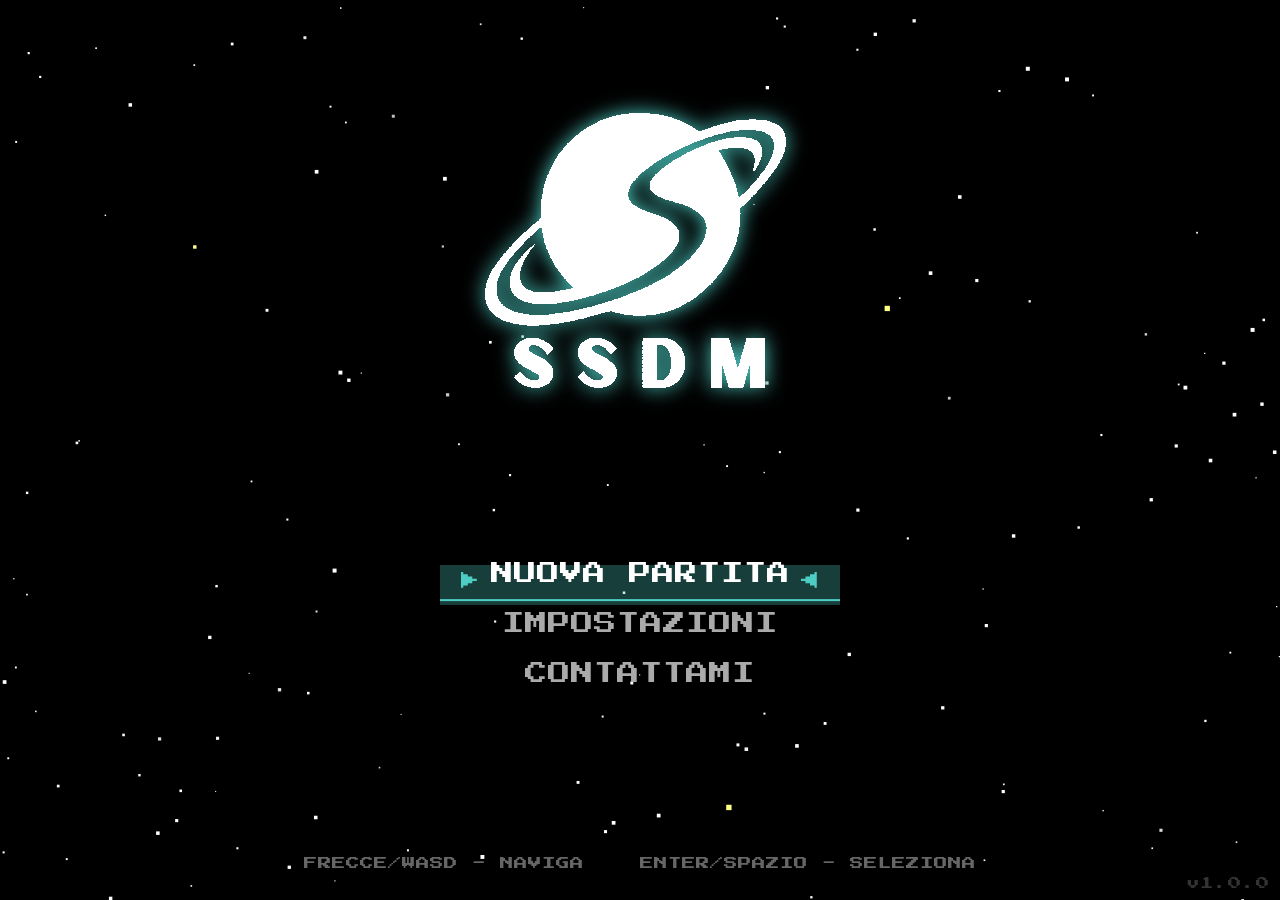
<file: index.html>
<!DOCTYPE html>
<html lang="it">
<head>
    <meta charset="UTF-8">
    <meta name="viewport" content="width=device-width, initial-scale=1.0, user-scalable=no, orientation=landscape">
    <meta name="mobile-web-app-capable" content="yes">
    <meta name="apple-mobile-web-app-capable" content="yes">
    <meta name="apple-mobile-web-app-status-bar-style" content="black-translucent">
    <title>SilverStudio Portfolio Game</title>
    <link rel="stylesheet" href="assets/css/main.css">
    <link rel="stylesheet" href="assets/css/ui.css">
    <link rel="stylesheet" href="assets/css/mobile.css">
</head>
<body>
    <div id="gameContainer">
        <canvas id="gameCanvas"></canvas>
        
        <!-- UI del gioco -->
        <div id="ui">
            <div id="dialogBox" class="hidden">
                <div class="dialog-content"></div>
                <div class="dialog-arrow">▼</div>
            </div>
            
            <div id="menu" class="hidden">
                <div class="menu-title">MENU</div>
                <div class="menu-item" data-page="projects">Progetti</div>
                <div class="menu-item" data-page="skills">Skills</div>
                <div class="menu-item" data-page="contact">Contatti</div>
                <div class="menu-item" data-page="about">About</div>
            </div>
            
            <div id="minimap">
                <canvas id="minimapCanvas" width="120" height="90"></canvas>
            </div>
        </div>

        <!-- Controlli touch per mobile -->
        <div id="mobileControls">
            <!-- Joystick virtuale -->
            <div id="virtualJoystick">
                <div id="joystickBase"></div>
                <div id="joystickKnob"></div>
            </div>
            
            <!-- Pulsanti azione -->
            <div id="actionButtons">
                <button id="interactButton" class="action-btn">
                    <span>SPAZIO</span>
                </button>
                <button id="menuButton" class="action-btn">
                    <span>MENU</span>
                </button>
            </div>
        </div>

        <!-- Overlay rotazione schermo -->
        <div id="rotateOverlay">
            <div id="rotateMessage">
                <div id="rotateIcon">📱</div>
                <h2>Ruota il dispositivo</h2>
                <p>Questo sito funziona meglio in modalità orizzontale</p>
            </div>
        </div>
    </div>

    <!-- Script del gioco -->
    <script src="assets/js/config.js"></script>
    <script src="assets/js/utils.js"></script>
    <script src="assets/js/spriteManager.js"></script>
    <script src="assets/js/input.js"></script>
    <script src="assets/js/camera.js"></script>
    <script src="assets/js/player.js"></script>
    <script src="assets/js/map.js"></script>
    <script src="assets/js/buildings.js"></script>
    <script src="assets/js/interiors.js"></script>
    <script src="assets/js/ui.js"></script>
    <script src="assets/js/mainMenu.js"></script>
    <script src="assets/js/intro.js"></script>
    <script src="assets/js/game.js"></script>
    <script src="assets/js/mobileControls.js"></script>
    <script src="assets/js/main.js"></script>
</body>
</html>
</file>
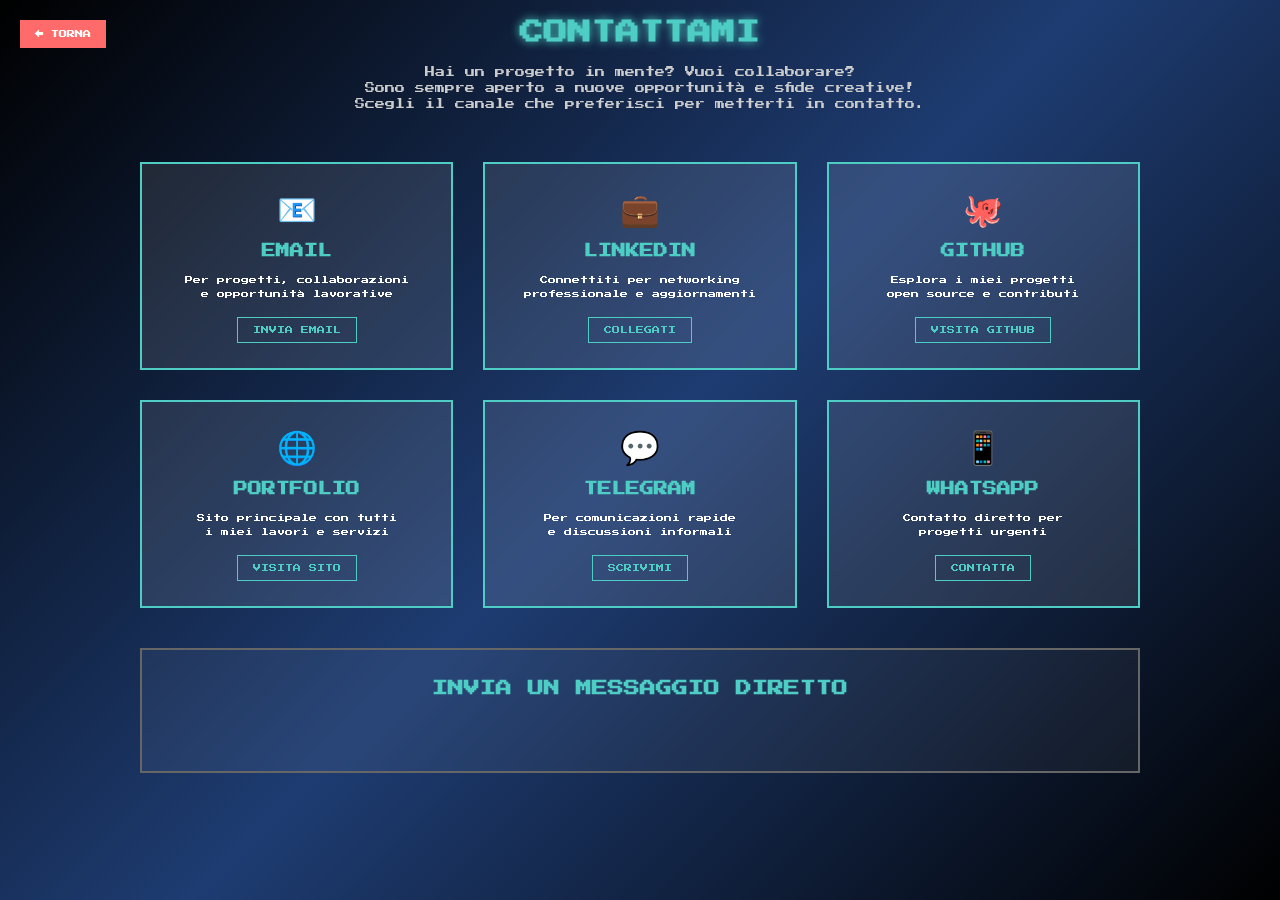
<file: pages/contact.html>
<!DOCTYPE html>
<html lang="it">
<head>
    <meta charset="UTF-8">
    <meta name="viewport" content="width=device-width, initial-scale=1.0">
    <title>Contattami - SilverStudio</title>
    <link href="https://fonts.googleapis.com/css2?family=Press+Start+2P&display=swap" rel="stylesheet">
    <style>
        * {
            margin: 0;
            padding: 0;
            box-sizing: border-box;
        }
        
        body {
            background: linear-gradient(135deg, #000 0%, #1e3c72 50%, #000 100%);
            font-family: 'Press Start 2P', monospace;
            color: #fff;
            padding: 20px;
            min-height: 100vh;
            position: relative;
            overflow-x: hidden;
        }
        
        /* Stelle animate di sfondo */
        .stars {
            position: fixed;
            top: 0;
            left: 0;
            width: 100%;
            height: 100%;
            pointer-events: none;
            z-index: 1;
        }
        
        .star {
            position: absolute;
            background: #fff;
            border-radius: 50%;
            animation: twinkle 2s infinite ease-in-out;
        }
        
        @keyframes twinkle {
            0%, 100% { opacity: 0.3; transform: scale(1); }
            50% { opacity: 1; transform: scale(1.2); }
        }
        
        .container {
            max-width: 1000px;
            margin: 0 auto;
            position: relative;
            z-index: 2;
        }
        
        .header {
            text-align: center;
            margin-bottom: 50px;
        }
        
        .header h1 {
            font-size: 24px;
            margin-bottom: 20px;
            color: #4ecdc4;
            text-shadow: 0 0 10px #4ecdc4;
        }
        
        .header p {
            font-size: 10px;
            color: #ccc;
            line-height: 1.6;
        }
        
        .contact-grid {
            display: grid;
            grid-template-columns: repeat(auto-fit, minmax(280px, 1fr));
            gap: 30px;
            margin-bottom: 40px;
        }
        
        .contact-card {
            background: rgba(255, 255, 255, 0.1);
            border: 2px solid #4ecdc4;
            padding: 25px;
            text-align: center;
            transition: all 0.3s ease;
            backdrop-filter: blur(10px);
        }
        
        .contact-card:hover {
            transform: translateY(-5px);
            box-shadow: 0 10px 30px rgba(78, 205, 196, 0.3);
            border-color: #fff;
        }
        
        .contact-icon {
            font-size: 32px;
            margin-bottom: 15px;
            display: block;
        }
        
        .contact-title {
            font-size: 14px;
            color: #4ecdc4;
            margin-bottom: 15px;
        }
        
        .contact-info {
            font-size: 8px;
            line-height: 1.8;
            margin-bottom: 15px;
        }
        
        .contact-link {
            background: transparent;
            border: 1px solid #4ecdc4;
            color: #4ecdc4;
            padding: 8px 15px;
            font-size: 8px;
            font-family: inherit;
            cursor: pointer;
            transition: all 0.3s ease;
            text-decoration: none;
            display: inline-block;
        }
        
        .contact-link:hover {
            background: #4ecdc4;
            color: #000;
            transform: scale(1.05);
        }
        
        .form-section {
            background: rgba(255, 255, 255, 0.05);
            border: 2px solid #666;
            padding: 30px;
            margin-top: 40px;
            backdrop-filter: blur(10px);
        }
        
        .form-title {
            text-align: center;
            font-size: 16px;
            margin-bottom: 25px;
            color: #4ecdc4;
        }
        
        .form-grid {
            display: grid;
            grid-template-columns: 1fr 1fr;
            gap: 20px;
            margin-bottom: 20px;
        }
        
        .form-group {
            display: flex;
            flex-direction: column;
        }
        
        .form-group.full-width {
            grid-column: 1 / -1;
        }
        
        .form-group label {
            font-size: 8px;
            margin-bottom: 8px;
            color: #ccc;
        }
        
        .form-group input,
        .form-group textarea {
            background: rgba(0, 0, 0, 0.5);
            border: 1px solid #666;
            color: #fff;
            padding: 10px;
            font-family: 'Courier New', monospace;
            font-size: 10px;
            transition: border-color 0.3s ease;
        }
        
        .form-group input:focus,
        .form-group textarea:focus {
            outline: none;
            border-color: #4ecdc4;
            box-shadow: 0 0 10px rgba(78, 205, 196, 0.3);
        }
        
        .form-group textarea {
            resize: vertical;
            min-height: 100px;
        }
        
        .submit-btn {
            background: #4ecdc4;
            border: none;
            color: #000;
            padding: 15px 30px;
            font-family: inherit;
            font-size: 10px;
            cursor: pointer;
            transition: all 0.3s ease;
            display: block;
            margin: 20px auto 0;
        }
        
        .submit-btn:hover {
            background: #45b7d1;
            transform: translateY(-2px);
            box-shadow: 0 5px 15px rgba(78, 205, 196, 0.4);
        }
        
        .back-button {
            position: fixed;
            top: 20px;
            left: 20px;
            background: #ff6b6b;
            color: #fff;
            border: none;
            padding: 10px 15px;
            font-family: inherit;
            font-size: 8px;
            cursor: pointer;
            z-index: 10;
        }
        
        .back-button:hover {
            background: #e55555;
        }
        
        @media (max-width: 768px) {
            .contact-grid {
                grid-template-columns: 1fr;
                gap: 20px;
            }
            
            .form-grid {
                grid-template-columns: 1fr;
            }
            
            .header h1 {
                font-size: 18px;
            }
        }
    </style>
</head>
<body>
    <div class="stars" id="stars"></div>
    
    <button class="back-button" onclick="window.close()">← TORNA</button>
    
    <div class="container">
        <div class="header">
            <h1>CONTATTAMI</h1>
            <p>
                Hai un progetto in mente? Vuoi collaborare?<br>
                Sono sempre aperto a nuove opportunità e sfide creative!<br>
                Scegli il canale che preferisci per metterti in contatto.
            </p>
        </div>
        
        <div class="contact-grid">
            <div class="contact-card">
                <span class="contact-icon">📧</span>
                <h3 class="contact-title">EMAIL</h3>
                <div class="contact-info">
                    Per progetti, collaborazioni<br>
                    e opportunità lavorative
                </div>
                <a href="mailto:info@silverstudio.dev" class="contact-link">INVIA EMAIL</a>
            </div>
            
            <div class="contact-card">
                <span class="contact-icon">💼</span>
                <h3 class="contact-title">LINKEDIN</h3>
                <div class="contact-info">
                    Connettiti per networking<br>
                    professionale e aggiornamenti
                </div>
                <a href="https://linkedin.com/in/silverstudio" target="_blank" class="contact-link">COLLEGATI</a>
            </div>
            
            <div class="contact-card">
                <span class="contact-icon">🐙</span>
                <h3 class="contact-title">GITHUB</h3>
                <div class="contact-info">
                    Esplora i miei progetti<br>
                    open source e contributi
                </div>
                <a href="https://github.com/silverstudio" target="_blank" class="contact-link">VISITA GITHUB</a>
            </div>
            
            <div class="contact-card">
                <span class="contact-icon">🌐</span>
                <h3 class="contact-title">PORTFOLIO</h3>
                <div class="contact-info">
                    Sito principale con tutti<br>
                    i miei lavori e servizi
                </div>
                <a href="https://silverstudio.dev" target="_blank" class="contact-link">VISITA SITO</a>
            </div>
            
            <div class="contact-card">
                <span class="contact-icon">💬</span>
                <h3 class="contact-title">TELEGRAM</h3>
                <div class="contact-info">
                    Per comunicazioni rapide<br>
                    e discussioni informali
                </div>
                <a href="https://t.me/silverstudio" target="_blank" class="contact-link">SCRIVIMI</a>
            </div>
            
            <div class="contact-card">
                <span class="contact-icon">📱</span>
                <h3 class="contact-title">WHATSAPP</h3>
                <div class="contact-info">
                    Contatto diretto per<br>
                    progetti urgenti
                </div>
                <a href="https://wa.me/1234567890" target="_blank" class="contact-link">CONTATTA</a>
            </div>
        </div>
        
        <div class="form-section">
            <h2 class="form-title">INVIA UN MESSAGGIO DIRETTO</h2>
            <form id="contact-form">
                <div class="form-grid">
                    <div class="form-group">
</file>
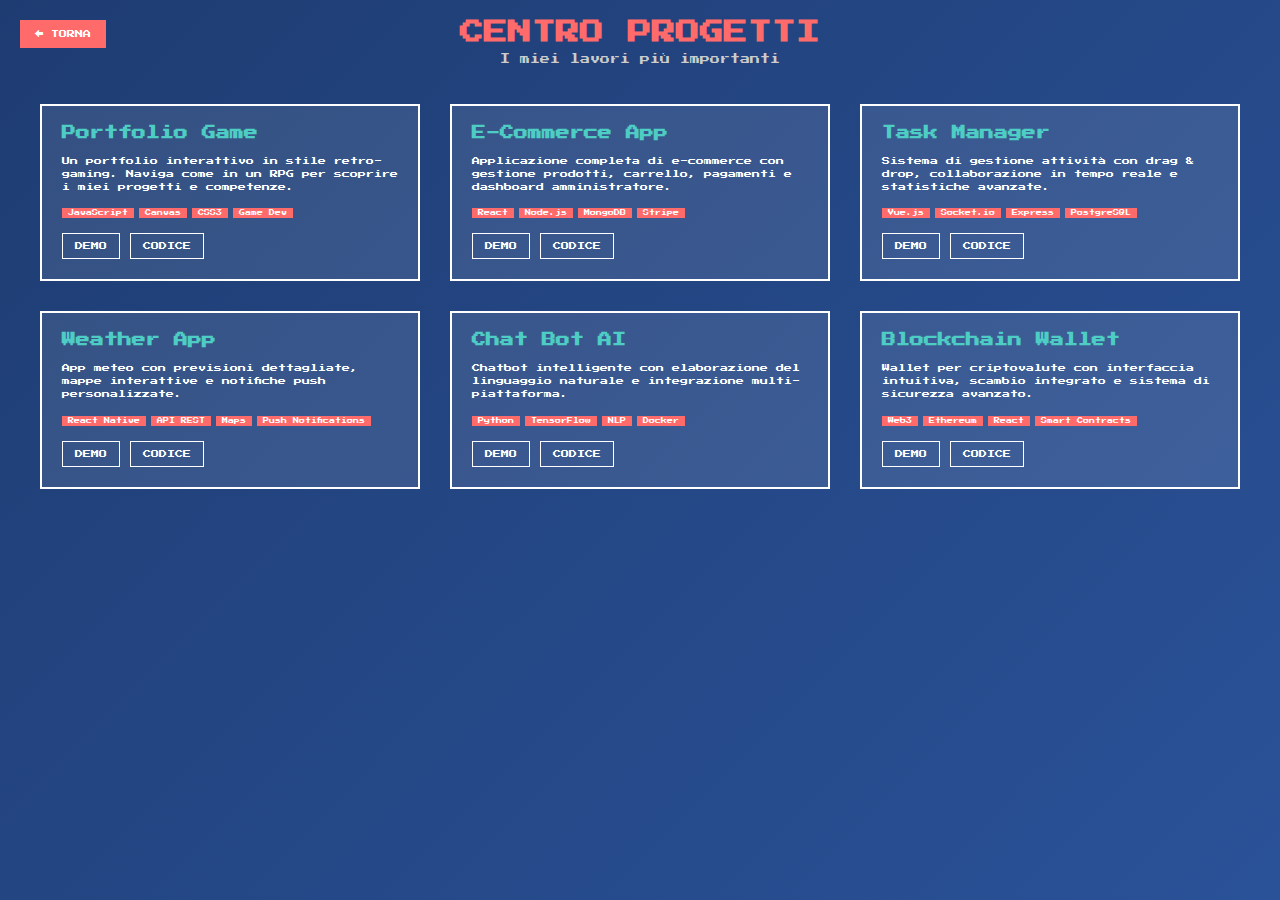
<file: pages/projects.html>
<!DOCTYPE html>
<html lang="it">
<head>
    <meta charset="UTF-8">
    <meta name="viewport" content="width=device-width, initial-scale=1.0">
    <title>I Miei Progetti</title>
    <link href="https://fonts.googleapis.com/css2?family=Press+Start+2P&display=swap" rel="stylesheet">
    <style>
        * {
            margin: 0;
            padding: 0;
            box-sizing: border-box;
        }
        
        body {
            background: linear-gradient(135deg, #1e3c72 0%, #2a5298 100%);
            font-family: 'Press Start 2P', monospace;
            color: #fff;
            padding: 20px;
            min-height: 100vh;
        }
        
        .container {
            max-width: 1200px;
            margin: 0 auto;
        }
        
        .header {
            text-align: center;
            margin-bottom: 40px;
        }
        
        .header h1 {
            font-size: 24px;
            margin-bottom: 10px;
            color: #ff6b6b;
        }
        
        .header p {
            font-size: 10px;
            color: #ccc;
        }
        
        .projects-grid {
            display: grid;
            grid-template-columns: repeat(auto-fit, minmax(300px, 1fr));
            gap: 30px;
            margin-bottom: 40px;
        }
        
        .project-card {
            background: rgba(255, 255, 255, 0.1);
            border: 2px solid #fff;
            padding: 20px;
            transition: transform 0.3s ease;
        }
        
        .project-card:hover {
            transform: translateY(-5px);
            background: rgba(255, 255, 255, 0.2);
        }
        
        .project-title {
            font-size: 14px;
            color: #4ecdc4;
            margin-bottom: 15px;
        }
        
        .project-description {
            font-size: 8px;
            line-height: 1.6;
            margin-bottom: 15px;
        }
        
        .project-tech {
            display: flex;
            flex-wrap: wrap;
            gap: 5px;
            margin-bottom: 15px;
        }
        
        .tech-tag {
            background: #ff6b6b;
            color: #fff;
            padding: 2px 6px;
            font-size: 6px;
        }
        
        .project-links {
            display: flex;
            gap: 10px;
        }
        
        .project-link {
            background: transparent;
            border: 1px solid #fff;
            color: #fff;
            padding: 8px 12px;
            font-size: 8px;
            font-family: inherit;
            cursor: pointer;
            transition: all 0.3s ease;
            text-decoration: none;
            display: inline-block;
        }
        
        .project-link:hover {
            background: #fff;
            color: #1e3c72;
        }
        
        .back-button {
            position: fixed;
            top: 20px;
            left: 20px;
            background: #ff6b6b;
            color: #fff;
            border: none;
            padding: 10px 15px;
            font-family: inherit;
            font-size: 8px;
            cursor: pointer;
        }
        
        .back-button:hover {
            background: #e55555;
        }
        
        @media (max-width: 768px) {
            .projects-grid {
                grid-template-columns: 1fr;
                gap: 20px;
            }
            
            .header h1 {
                font-size: 18px;
            }
        }
    </style>
</head>
<body>
    <button class="back-button" onclick="window.close()">← TORNA</button>
    
    <div class="container">
        <div class="header">
            <h1>CENTRO PROGETTI</h1>
            <p>I miei lavori più importanti</p>
        </div>
        
        <div class="projects-grid">
            <div class="project-card">
                <h3 class="project-title">Portfolio Game</h3>
                <p class="project-description">
                    Un portfolio interattivo in stile retro-gaming. 
                    Naviga come in un RPG per scoprire i miei progetti e competenze.
                </p>
                <div class="project-tech">
                    <span class="tech-tag">JavaScript</span>
                    <span class="tech-tag">Canvas</span>
                    <span class="tech-tag">CSS3</span>
                    <span class="tech-tag">Game Dev</span>
                </div>
                <div class="project-links">
                    <a href="#" class="project-link">DEMO</a>
                    <a href="#" class="project-link">CODICE</a>
                </div>
            </div>
            
            <div class="project-card">
                <h3 class="project-title">E-Commerce App</h3>
                <p class="project-description">
                    Applicazione completa di e-commerce con gestione prodotti, 
                    carrello, pagamenti e dashboard amministratore.
                </p>
                <div class="project-tech">
                    <span class="tech-tag">React</span>
                    <span class="tech-tag">Node.js</span>
                    <span class="tech-tag">MongoDB</span>
                    <span class="tech-tag">Stripe</span>
                </div>
                <div class="project-links">
                    <a href="#" class="project-link">DEMO</a>
                    <a href="#" class="project-link">CODICE</a>
                </div>
            </div>
            
            <div class="project-card">
                <h3 class="project-title">Task Manager</h3>
                <p class="project-description">
                    Sistema di gestione attività con drag & drop, 
                    collaborazione in tempo reale e statistiche avanzate.
                </p>
                <div class="project-tech">
                    <span class="tech-tag">Vue.js</span>
                    <span class="tech-tag">Socket.io</span>
                    <span class="tech-tag">Express</span>
                    <span class="tech-tag">PostgreSQL</span>
                </div>
                <div class="project-links">
                    <a href="#" class="project-link">DEMO</a>
                    <a href="#" class="project-link">CODICE</a>
                </div>
            </div>
            
            <div class="project-card">
                <h3 class="project-title">Weather App</h3>
                <p class="project-description">
                    App meteo con previsioni dettagliate, mappe interattive 
                    e notifiche push personalizzate.
                </p>
                <div class="project-tech">
                    <span class="tech-tag">React Native</span>
                    <span class="tech-tag">API REST</span>
                    <span class="tech-tag">Maps</span>
                    <span class="tech-tag">Push Notifications</span>
                </div>
                <div class="project-links">
                    <a href="#" class="project-link">DEMO</a>
                    <a href="#" class="project-link">CODICE</a>
                </div>
            </div>
            
            <div class="project-card">
                <h3 class="project-title">Chat Bot AI</h3>
                <p class="project-description">
                    Chatbot intelligente con elaborazione del linguaggio naturale 
                    e integrazione multi-piattaforma.
                </p>
                <div class="project-tech">
                    <span class="tech-tag">Python</span>
                    <span class="tech-tag">TensorFlow</span>
                    <span class="tech-tag">NLP</span>
                    <span class="tech-tag">Docker</span>
                </div>
                <div class="project-links">
                    <a href="#" class="project-link">DEMO</a>
                    <a href="#" class="project-link">CODICE</a>
                </div>
            </div>
            
            <div class="project-card">
                <h3 class="project-title">Blockchain Wallet</h3>
                <p class="project-description">
                    Wallet per criptovalute con interfaccia intuitiva, 
                    scambio integrato e sistema di sicurezza avanzato.
                </p>
                <div class="project-tech">
                    <span class="tech-tag">Web3</span>
                    <span class="tech-tag">Ethereum</span>
                    <span class="tech-tag">React</span>
                    <span class="tech-tag">Smart Contracts</span>
                </div>
                <div class="project-links">
                    <a href="#" class="project-link">DEMO</a>
                    <a href="#" class="project-link">CODICE</a>
                </div>
            </div>
        </div>
    </div>
</body>
</html>
</file>
<file: assets/css/main.css>
@import url('https://fonts.googleapis.com/css2?family=Press+Start+2P&display=swap');

* {
    margin: 0;
    padding: 0;
    box-sizing: border-box;
}

html, body {
    width: 100%;
    height: 100%;
    overflow: hidden;
}

body {
    background: linear-gradient(135deg, #1e3c72 0%, #2a5298 100%);
    font-family: 'Press Start 2P', monospace;
    display: flex;
    justify-content: center;
    align-items: center;
}

#gameContainer {
    position: relative;
    width: 100vw;
    height: 100vh;
    background: #000;
    overflow: hidden;
    image-rendering: pixelated;
    image-rendering: -moz-crisp-edges;
    image-rendering: crisp-edges;
}

canvas {
    display: block;
    width: 100%;
    height: 100%;
    image-rendering: pixelated;
}
</file>
<file: assets/css/ui.css>
#ui {
    position: absolute;
    top: 0;
    left: 0;
    width: 100%;
    height: 100%;
    pointer-events: none;
    z-index: 100;
}

#dialogBox {
    position: absolute;
    bottom: 20px;
    left: 20px;
    right: 20px;
    background: #fff;
    border: 3px solid #000;
    border-radius: 0;
    padding: 20px;
    font-size: clamp(10px, 2vw, 12px);
    line-height: 1.4;
    animation: slideUp 0.3s ease;
    pointer-events: all;
    max-width: 600px;
    margin: 0 auto;
}

#dialogBox.hidden {
    display: none;
}

.dialog-content {
    color: #333;
}

.dialog-arrow {
    position: absolute;
    bottom: 5px;
    right: 10px;
    animation: blink 1s infinite;
}

@keyframes slideUp {
    from { transform: translateY(100%); }
    to { transform: translateY(0); }
}

@keyframes blink {
    0%, 50% { opacity: 1; }
    51%, 100% { opacity: 0; }
}

#menu {
    position: absolute;
    top: 20px;
    right: 20px;
    background: #fff;
    border: 3px solid #000;
    padding: 15px;
    min-width: clamp(120px, 15vw, 150px);
    pointer-events: all;
}

#menu.hidden {
    display: none;
}

.menu-title {
    font-size: clamp(12px, 2vw, 14px);
    margin-bottom: 10px;
    text-align: center;
    border-bottom: 2px solid #000;
    padding-bottom: 5px;
}

.menu-item {
    font-size: clamp(8px, 1.5vw, 10px);
    padding: 5px 0;
    cursor: pointer;
    transition: background 0.2s;
}

.menu-item:hover {
    background: #f0f0f0;
    padding-left: 5px;
}

#minimap {
    position: absolute;
    top: 20px;
    left: 20px;
    border: 2px solid #fff;
    background: rgba(0, 0, 0, 0.7);
    width: clamp(100px, 12vw, 120px);
    height: clamp(75px, 9vw, 90px);
}

#minimapCanvas {
    display: block;
    width: 100%;
    height: 100%;
}

@media (max-width: 768px) {
    #dialogBox {
        bottom: 10px;
        left: 10px;
        right: 10px;
        padding: 15px;
    }
    
    #menu {
        top: 10px;
        right: 10px;
        padding: 10px;
        min-width: 100px;
    }
    
    #minimap {
        top: 10px;
        left: 10px;
        width: clamp(80px, 15vw, 100px);
        height: clamp(60px, 11.25vw, 75px);
    }
}

@media (max-width: 480px) {
    #dialogBox {
        bottom: 5px;
        left: 5px;
        right: 5px;
        padding: 10px;
    }
    
    #menu {
        top: 5px;
        right: 5px;
        padding: 8px;
    }
    
    #minimap {
        top: 5px;
        left: 5px;
    }
}
</file>
<file: assets/css/mobile.css>
/* assets/css/mobile.css - Stili per controlli mobile */

/* Controlli mobile visibili solo su touch */
#mobileControls {
    position: fixed;
    top: 0;
    left: 0;
    width: 100%;
    height: 100%;
    pointer-events: none;
    z-index: 200;
    display: none;
}

/* Mostra controlli solo su dispositivi touch */
@media (hover: none) and (pointer: coarse) {
    #mobileControls {
        display: block;
    }
}

/* JOYSTICK VIRTUALE */
#virtualJoystick {
    position: absolute;
    bottom: 20px;
    left: 20px;
    width: 120px;
    height: 120px;
    pointer-events: auto;
    opacity: 0.8;
}

#joystickBase {
    position: absolute;
    width: 100%;
    height: 100%;
    background: radial-gradient(circle, rgba(255,255,255,0.3) 0%, rgba(255,255,255,0.1) 70%, transparent 100%);
    border: 3px solid rgba(255,255,255,0.4);
    border-radius: 50%;
    box-shadow: 
        inset 0 0 20px rgba(0,0,0,0.2),
        0 5px 15px rgba(0,0,0,0.3);
}

#joystickKnob {
    position: absolute;
    width: 50px;
    height: 50px;
    top: 50%;
    left: 50%;
    transform: translate(-50%, -50%);
    background: radial-gradient(circle, #4ecdc4 0%, #45b7d1 100%);
    border: 2px solid #fff;
    border-radius: 50%;
    box-shadow: 
        0 3px 10px rgba(0,0,0,0.4),
        inset 0 1px 3px rgba(255,255,255,0.3);
    transition: all 0.1s ease;
}

#joystickKnob:active {
    transform: translate(-50%, -50%) scale(1.1);
    box-shadow: 
        0 2px 8px rgba(0,0,0,0.3),
        inset 0 1px 3px rgba(255,255,255,0.4);
}

/* PULSANTI AZIONE */
#actionButtons {
    position: absolute;
    bottom: 20px;
    right: 20px;
    display: flex;
    flex-direction: column;
    gap: 15px;
    pointer-events: auto;
}

.action-btn {
    width: 80px;
    height: 80px;
    background: radial-gradient(circle, #ff6b6b 0%, #e74c3c 100%);
    border: 3px solid #fff;
    border-radius: 50%;
    color: #fff;
    font-family: 'Press Start 2P', monospace;
    font-size: 8px;
    font-weight: bold;
    display: flex;
    align-items: center;
    justify-content: center;
    cursor: pointer;
    opacity: 0.9;
    user-select: none;
    box-shadow: 
        0 4px 12px rgba(0,0,0,0.3),
        inset 0 2px 4px rgba(255,255,255,0.2);
    transition: all 0.1s ease;
    -webkit-tap-highlight-color: transparent;
}

.action-btn:active {
    transform: scale(0.95);
    box-shadow: 
        0 2px 8px rgba(0,0,0,0.4),
        inset 0 2px 4px rgba(0,0,0,0.2);
    background: radial-gradient(circle, #e74c3c 0%, #c0392b 100%);
}

#interactButton {
    background: radial-gradient(circle, #32cd32 0%, #228b22 100%);
}

#interactButton:active {
    background: radial-gradient(circle, #228b22 0%, #006400 100%);
}

#menuButton {
    background: radial-gradient(circle, #ffd700 0%, #ffb347 100%);
    color: #333;
}

#menuButton:active {
    background: radial-gradient(circle, #ffb347 0%, #ff8c00 100%);
}

/* OVERLAY ROTAZIONE SCHERMO */
#rotateOverlay {
    position: fixed;
    top: 0;
    left: 0;
    width: 100vw;
    height: 100vh;
    background: linear-gradient(135deg, #1e3c72 0%, #2a5298 100%);
    display: none;
    justify-content: center;
    align-items: center;
    z-index: 9999;
    font-family: 'Press Start 2P', monospace;
}

#rotateMessage {
    text-align: center;
    color: #fff;
    padding: 40px;
}

#rotateIcon {
    font-size: 80px;
    margin-bottom: 30px;
    animation: rotateAnimation 2s infinite ease-in-out;
}

@keyframes rotateAnimation {
    0%, 100% { transform: rotate(0deg); }
    50% { transform: rotate(90deg); }
}

#rotateMessage h2 {
    font-size: 24px;
    margin-bottom: 20px;
    color: #4ecdc4;
}

#rotateMessage p {
    font-size: 12px;
    line-height: 1.6;
    opacity: 0.8;
}

/* Mostra overlay rotazione solo in portrait su mobile */
@media (orientation: portrait) and (max-width: 768px) {
    #rotateOverlay {
        display: flex;
    }
    
    #gameContainer {
        display: none;
    }
}

/* RESPONSIVE per diversi device */
@media (max-width: 480px) {
    #virtualJoystick {
        width: 100px;
        height: 100px;
        bottom: 15px;
        left: 15px;
    }
    
    #joystickKnob {
        width: 40px;
        height: 40px;
    }
    
    .action-btn {
        width: 65px;
        height: 65px;
        font-size: 7px;
    }
    
    #actionButtons {
        bottom: 15px;
        right: 15px;
        gap: 10px;
    }
}

@media (min-width: 768px) and (max-width: 1024px) {
    #virtualJoystick {
        width: 140px;
        height: 140px;
        bottom: 25px;
        left: 25px;
    }
    
    #joystickKnob {
        width: 60px;
        height: 60px;
    }
    
    .action-btn {
        width: 90px;
        height: 90px;
        font-size: 9px;
    }
    
    #actionButtons {
        bottom: 25px;
        right: 25px;
        gap: 20px;
    }
}

/* Nasconde controlli su desktop */
@media (hover: hover) and (pointer: fine) {
    #mobileControls {
        display: none !important;
    }
}

/* Stili per il feedback haptic/visivo */
.action-btn.pressed {
    animation: buttonPress 0.1s ease;
}

@keyframes buttonPress {
    0% { transform: scale(1); }
    50% { transform: scale(0.9); }
    100% { transform: scale(1); }
}

.joystick-active #joystickKnob {
    box-shadow: 
        0 0 20px rgba(78, 205, 196, 0.8),
        0 3px 10px rgba(0,0,0,0.4),
        inset 0 1px 3px rgba(255,255,255,0.3);
}

/* Previeni zoom accidentale */
* {
    touch-action: manipulation;
}

#gameCanvas {
    touch-action: none;
}
</file>
